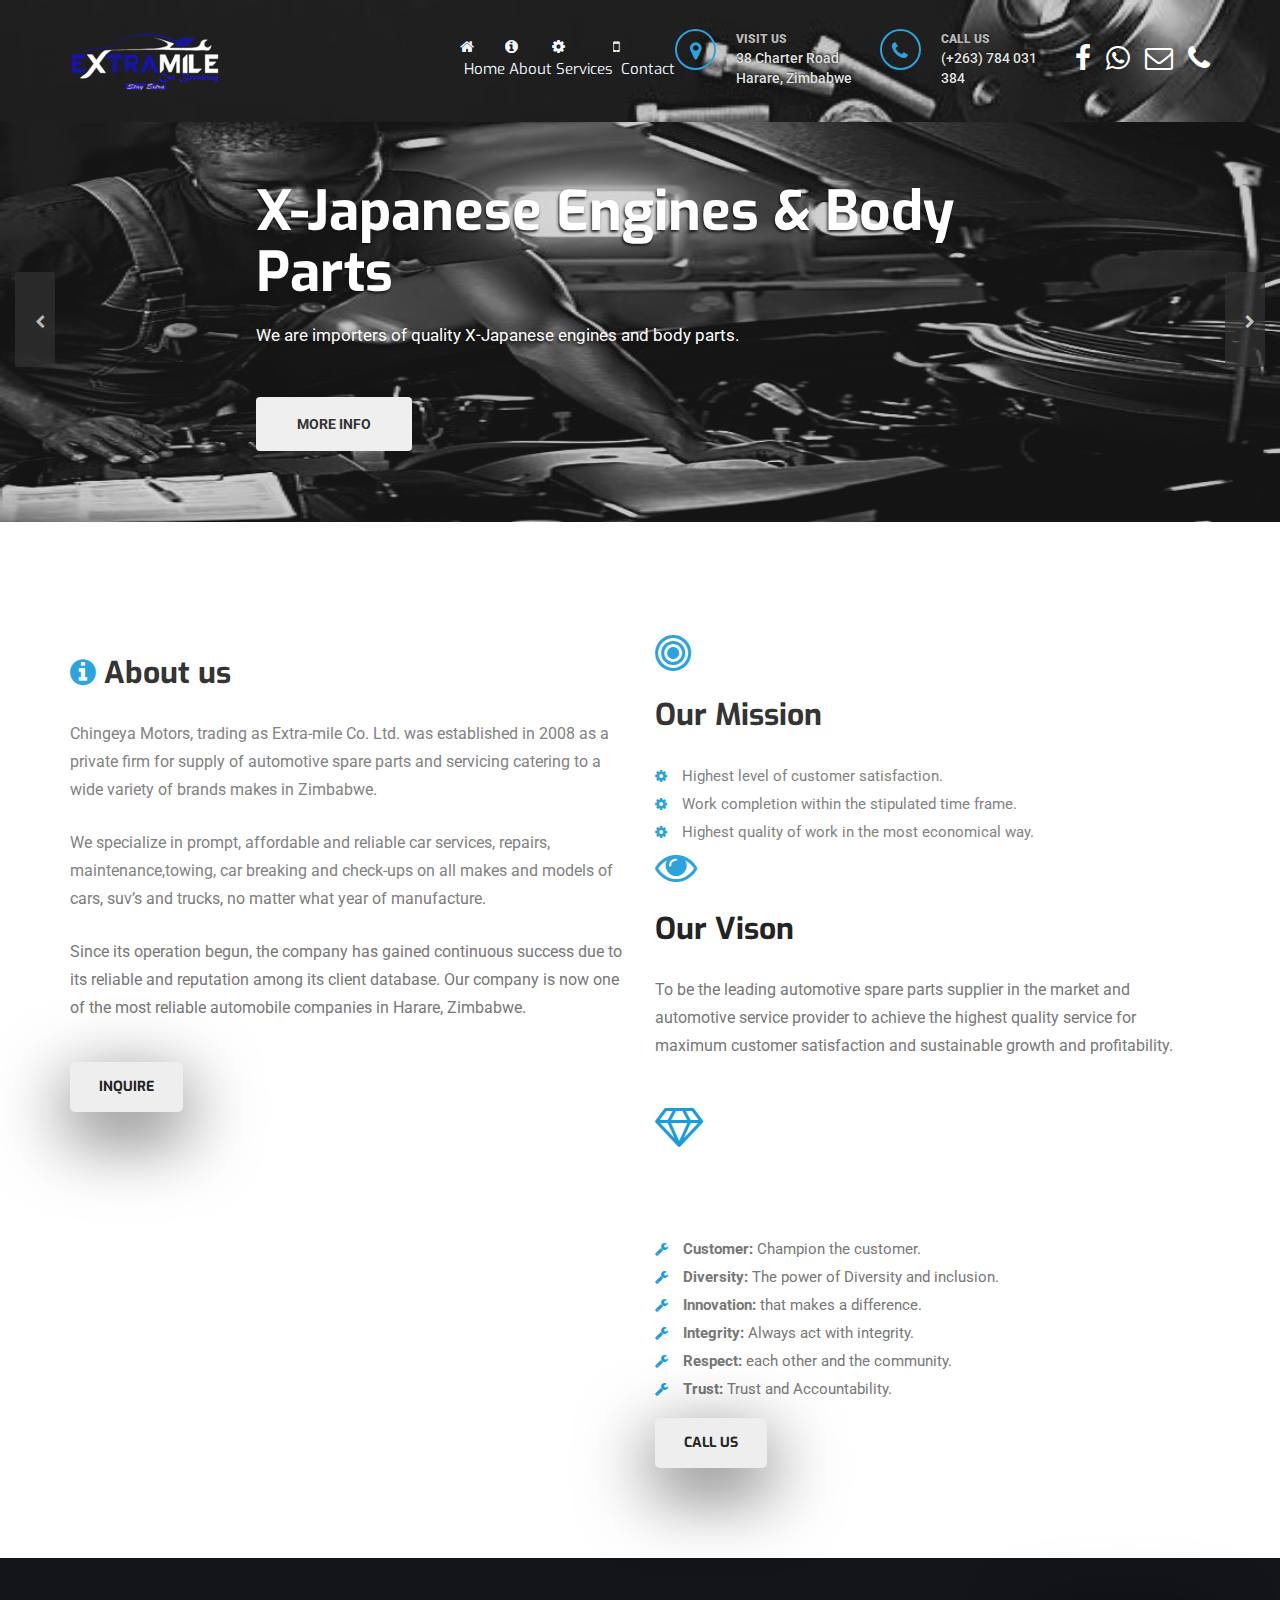
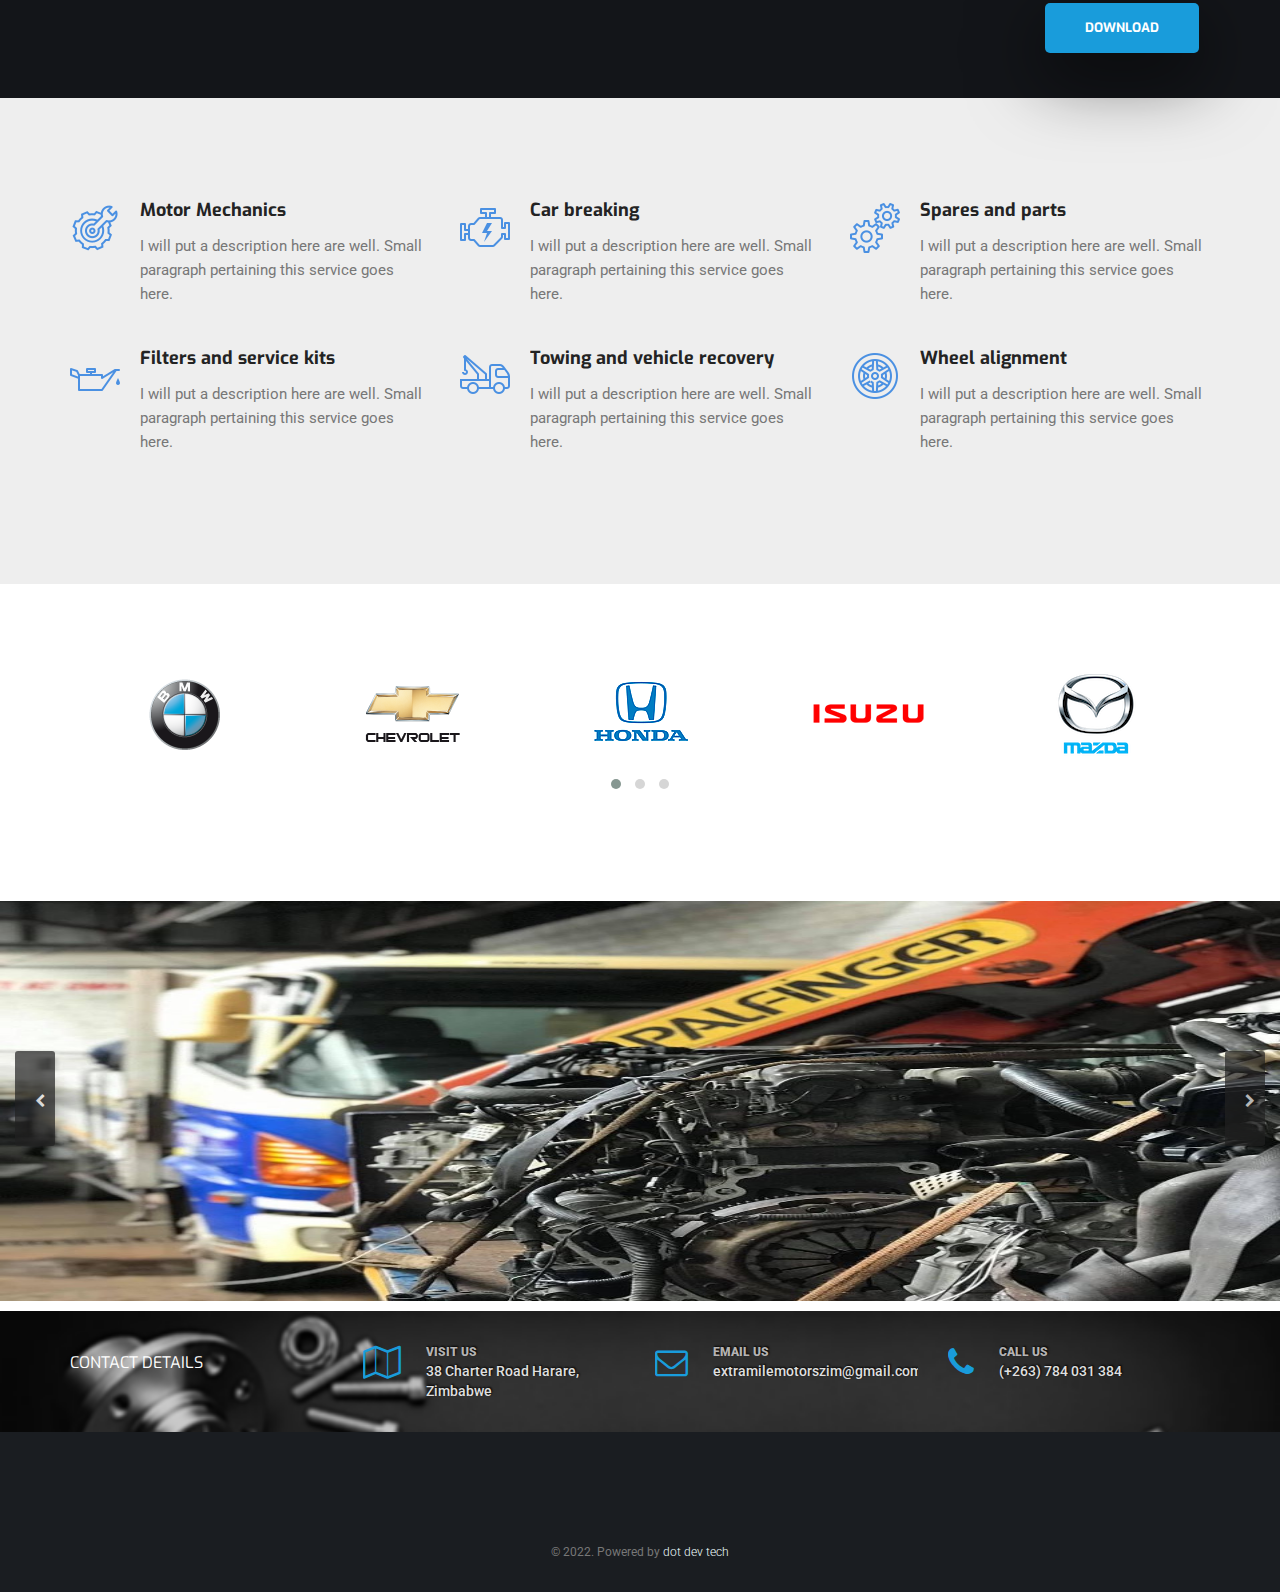
<file: index.html>
<!DOCTYPE html>
<html lang="en">

<head>
    <meta charset="utf-8">
    <meta http-equiv="X-UA-Compatible" content="IE=edge">
    <meta name="viewport" content="width=device-width, initial-scale=1">
    <meta name="author" content="dot dev tech">
    <meta name="keywords" content="dot dev tech, care repairs, extramilemotorszim, extramile, car breaking">
    <meta name="description" content="Extramile zimbabwe car breakers. Designed by dotdev tech.">
    <title>Extra Mile</title>
    <link rel="shortcut icon" href="images/favicon.ico" />
    <!--cutom css-->
    <link rel="stylesheet" type="text/css" href="css/main.css">
    <!-- Modernizr -->
    <script src="js/modernizr.js"></script>
    <!-- HTML5 shim and Respond.js IE8 support of HTML5 elements and media queries -->
    <!--[if lt IE 9]>
      <script src="https://oss.maxcdn.com/libs/html5shiv/3.7.0/html5shiv.js"></script>
      <script src="https://oss.maxcdn.com/libs/respond.js/1.4.2/respond.min.js"></script>
     <![endif]-->
</head>

<body>

    <!-- Messenger Chat Plugin Code -->
    <div id="fb-root"></div>

    <!-- Your Chat Plugin code -->
    <div id="fb-customer-chat" class="fb-customerchat">
    </div>

    <script>
      var chatbox = document.getElementById('fb-customer-chat');
      chatbox.setAttribute("page_id", "332709457358564");
      chatbox.setAttribute("attribution", "biz_inbox");
    </script>

    <!-- Your SDK code -->
    <script>
      window.fbAsyncInit = function() {
        FB.init({
          xfbml            : true,
          version          : 'v13.0'
        });
      };

      (function(d, s, id) {
        var js, fjs = d.getElementsByTagName(s)[0];
        if (d.getElementById(id)) return;
        js = d.createElement(s); js.id = id;
        js.src = 'https://connect.facebook.net/en_US/sdk/xfbml.customerchat.js';
        fjs.parentNode.insertBefore(js, fjs);
      }(document, 'script', 'facebook-jssdk'));
    </script>
    <!-- PRELOADER -->
    <div id="preloader">
        <div class="ap-loader"></div>
    </div>
    <!-- /PRELOADER -->
    <!-- Top Bar-->
    <nav class="ap-top-bar" style="background-image: url(./images/tryspannernow.jpg); background-size: cover;">
        <div class="container"  >
            <div class="row">
                <!--toggle-->
                <!--toggle-->
                <div class="col-md-4 col-sm-12 col-xs-12">
                    <div class="logo">
                        <a href="index.html"><img src="images/extra.png" alt="" class="img-responsive"></a>
                    </div>
                    <button type="button" class="navbar-toggle offcanvas-toggle pull-right" data-toggle="offcanvas" data-target="#myNav"> <span class="sr-only">Toggle navigation</span> <span>
                        <span class="pe-7s-angle-right-circle"></span> </span>
                    </button>
                </div>
                <div class="col-md-8 col-sm-12 col-xs-12">
                    <div class="navbar-offcanvas navbar-offcanvas-touch" id="myNav">
                        <ul class="topbar-list">
                            
                            <hr>
                            <li>
                                <div class="media">
                                    <a href="#home" style="font-family: 'Exo', sans-serif; font-weight: 400; color: aliceblue; font-size: 15px;"><i class="fa fa-home"></i>&nbsp;Home</a>
                                </div>
                            </li>
                            <li>
                                <div class="media">
                                    <a href="#about" style="font-family: 'Exo', sans-serif; font-weight: 400; color: aliceblue; font-size: 15px;"><i class="fa fa-info-circle"></i>&nbsp;About</a>
                                </div>
                            </li>
                            <li>
                                <div class="media">
                                    <a href="#services" style="font-family: 'Exo', sans-serif; font-weight: 400; color: aliceblue; font-size: 15px;"><i class="fa fa-cog"></i>&nbsp;Services</a>
                                </div>
                            </li>
                            <li>
                                <div class="media">
                                    <a href="#contact" style="font-family: 'Exo', sans-serif; font-weight: 400; color: aliceblue; font-size: 15px;"><i class="fa fa-mobile"></i>&nbsp;&nbsp;Contact</a>
                                </div>
                            </li>
                            
                            
                            <hr>
                            <li>
                                <div class="media">
                                    <div class="media-left">
                                        <div class="ap-visit"><span class="fa fa-map-marker"></span> </div>
                                    </div>
                                    <div class="media-body">
                                        <a href="#">
                                            <div class="top-head">VISIT US</div>
                                            <div class="top-data">38 Charter Road Harare, Zimbabwe</div>
                                        </a>
                                    </div>
                                </div>
                            </li>
                            <li>
                                <div class="media">
                                    <div class="media-left">
                                        <div class="ap-visit"> <span class="fa fa-phone"></span></div>
                                    </div>
                                    <div class="media-body">
                                        <a href="#">
                                            <div class="top-head">CALL US</div>
                                            <div class="top-data">(+263) 784 031 384</div>
                                        </a>
                                    </div>
                                </div>
                            </li>

                            <hr>

                            <li>
                                <ul class="ap-font-icons">
                                    <li><a href="https://www.facebook.com/Extra_mile-CAR-Breaking-332709457358564" style="color:white;"><i class="fa fa-facebook fa-2x"></i></a></li>
                                   
                                    <li><a href="https://wa.me/263772685237" style="color:white;"><i class="fa fa-whatsapp fa-2x"></i></a></li>
                                    <li><a href="mailto:extramilemotorszim@gmail.com" style="color:white;"><i class="fa fa-envelope-o fa-2x"></i></a></li>
                                    <li><a href="tel:+263772685237" style="color:white;"><i class="fa fa-phone fa-2x"></i></a></li>
                                    
                                   
                                </ul>
                            </li>
                        </ul>
                    </div>
                </div>
                <!-- -->
            </div>
        </div>
    </nav>
    <!-- / Top Bar-->
    <!-- Navbar-menu -->
  
    <!-- /Navbar-menu -->
    <!--Home slider-->
    <header class="ap-home-slider" id="home">
        <div class="slider-home"> <img src="images/black.jpg" alt="" class="img-responsive">
            <div class="slider-text">
                <h1 class=" wow fadeInLeft" data-wow-duration="2s">X-Japanese Engines &amp; Body<br> Parts
                </h1>
                <p>We are importers of quality X-Japanese engines and body parts.</p>
                <ul class="home-buttons  wow fadeInDown" data-wow-duration="2s">
                    <li> <a href="tel:+263772685237" class="btn btn-gray ">MORE INFO</a></li>
                 
                </ul>
            </div>
        </div>
        <div class="slider-home"><img src="images/spanners.jpg" alt="" class="img-responsive">
            <div class="slider-text">
                <h1 class=" wow fadeInLeft" data-wow-duration="2s">Vehicle Suspension <br> Parts
                </h1>
                <p> We sell motor vehicle suspension parts such as brake discs , shock absorbers , ball joints etc. </p>
                <ul class="home-buttons  wow fadeInDown" data-wow-duration="2s">
                   
                    <li><a href="tel:+263772685237" class="btn btn-md ">INQUIRE</a></li>
                </ul>
            </div>
        </div>
        <div class="slider-home"><img src="images/woman.jpg" alt="" class="img-responsive">
            <div class="slider-text">
                <h1 class=" wow fadeInLeft" data-wow-duration="2s"> Motor  Mechanics &amp; <br> Service Kits
                </h1>
                <p>The highest level of customer satisfaction guranteed, always!.</p>
                <ul class="home-buttons  wow fadeInDown" data-wow-duration="2s">
                    <li> <a href="https://wa.me/263772685237" class="btn btn-gray ">LET'S CHAT</a></li>
                </ul>
            </div>
        </div>
    </header>
    <!--/Home slider-->
    
    <!-- Service details-->
 
    <!-- /Service details-->

    <section class="ap-mission ap-pad" id="about">
        <div class="container">
            <div class="row">
                <div class="col-md-6">
                    <div class="heading wow fadeInDown"><i class="fa fa-info-circle" style="color:#199CDB;"></i> About us</div>
                    <p> Chingeya Motors, trading as Extra-mile Co. Ltd. was established in 2008 as a private firm for supply of automotive spare parts and servicing catering to a wide variety of brands makes in Zimbabwe.</p>
                    <p>We specialize in prompt, affordable and reliable car services, repairs, maintenance,towing, car breaking and check-ups on all makes and models of cars, suv’s and trucks, no matter what year of manufacture.</p>
                    <p>Since its operation begun, the company has gained continuous success due to its reliable and reputation among its client database.  Our company is now one of the most reliable automobile companies in Harare, Zimbabwe.</p>
                    <div class="row top-pad">
                        <div class="col-md-4 col-sm-4 align-btn"> <a href="https://wa.me/263772685237" class="btn btn-md btn-gray">Inquire</a> </div>
                    </div>
                </div>
                <div class="col-md-6">
                    <i class="fa fa-bullseye fa-3x" style="color:#199CDB;"></i>

                    <div class="heading wow fadeInDown">Our Mission</div>
                    <ul class="ap-service-list">
                        <li><a href="#"><span class="fa fa-cog"></span>Highest level of customer satisfaction.</a></li>
                        <li><a href="#"><span class="fa fa-cog"></span>Work completion within the stipulated time frame.</a></li>
                        <li><a href="#"><span class="fa fa-cog"></span>Highest quality of work in the most economical way.</a></li> 
                    </ul>
                    <i class="fa fa-eye fa-3x" style="color:#199CDB;"></i>
                    <div class="heading wow fadeInDown">Our Vison</div>
                    <p>To be the leading automotive spare parts supplier in the market and automotive service provider to achieve the highest quality service for maximum customer satisfaction and sustainable growth and profitability.</p>
                    <br>
                    <i class="fa fa-diamond fa-3x" style="color:#199CDB;"></i>
                    <div class="heading wow fadeInDown">Our Values</div>
                    <ul class="ap-service-list">
                        <li><a href="#"><span class="fa fa-wrench"></span><strong>Customer:</strong>&nbsp;Champion the customer.</a></li>
                        <li><a href="#"><span class="fa fa-wrench"></span><strong>Diversity:</strong>&nbsp;The power of Diversity and inclusion.</a></li>
                        <li><a href="#"><span class="fa fa-wrench"></span><strong>Innovation:</strong>&nbsp;that makes a difference.</a></li>
                        <li><a href="#"><span class="fa fa-wrench"></span><strong>Integrity:</strong>&nbsp;Always act with integrity.</a></li>
                        <li><a href="#"><span class="fa fa-wrench"></span><strong>Respect:</strong>&nbsp;each other and the community.</a></li>
                        <li><a href="#"><span class="fa fa-wrench"></span><strong>Trust:</strong>&nbsp;Trust and Accountability.</a></li>
                    </ul>
                    <div class="row top-pad">
                        <div class="col-md-4 col-sm-4 align-btn"> <a href="tel:+263772685237" class="btn btn-md btn-gray">Call us</a> </div>
                        
                    </div>
                </div>
               
            </div>
        </div>
        
    </section>




    <!-- Appointment -->
    <section class="ap-appointment bg-black">
        <div class="container">
            <div class="row">
                <div class="col-lg-10 col-md-8">
                    <h3 class="wow fadeInDown">Download our stocklist here:</h3>
                </div>
                <div class="col-lg-2 col-md-4">
                    <div class="align-btn"><a href="./stock sheet.xlsx" download class="btn btn-md"><span class="hidden-xs">download</span><span class="visible-xs"><i class="fa fa-download"></i></span></a> </div>
                </div>
            </div>
        </div>
    </section>
    <!-- /Appointment -->
    <!-- Service types - Icons left-->
    <section class="ap-service-types ap-pad bg-light" id="services">
        <div class="container">
            <div class="row">
                <div class="col-md-4 col-sm-6">
                    <div class="service-type-1">
                        <div class="media">
                            <div class="media-left"><img src="images/icons8-spanner-50.png" alt=""></div>
                            <div class="media-body">
                                <div class="side-head">Motor Mechanics</div>
                                <p>I will put a description here are well. Small paragraph pertaining this service goes here.</p>
                            </div>
                        </div>
                    </div>
                </div>
               
                <div class="col-md-4 col-sm-6">
                    <div class="service-type-1">
                        <div class="media">
                            <div class="media-left"><img src="images/icons8-engine-50 (1).png" alt=""></div>
                            <div class="media-body">
                                <div class="side-head">Car breaking</div>
                                <p>I will put a description here are well. Small paragraph pertaining this service goes here.</p>
                            </div>
                        </div>
                    </div>
                </div>

                <div class="col-md-4 col-sm-6">
                    <div class="service-type-1">
                        <div class="media">
                            <div class="media-left"><img src="images/icons8-automation-50.png" alt=""></div>
                            <div class="media-body">
                                <div class="side-head">Spares and parts</div>
                                <p>I will put a description here are well. Small paragraph pertaining this service goes here.</p>
                            </div>
                        </div>
                    </div>
                </div>

                <div class="col-md-4 col-sm-6">
                    <div class="service-type-1">
                        <div class="media">
                            <div class="media-left"><img src="images/icons8-engine-oil-50.png" alt=""></div>
                            <div class="media-body">
                                <div class="side-head">Filters and service kits</div>
                                <p>I will put a description here are well. Small paragraph pertaining this service goes here.</p>
                            </div>
                        </div>
                    </div>
                </div>
               
                <div class="col-md-4 col-sm-6">
                    <div class="service-type-1">
                        <div class="media">
                            <div class="media-left"><img src="images/icons8-tow-truck-50.png" alt=""></div>
                            <div class="media-body">
                                <div class="side-head">Towing and vehicle recovery</div>
                                <p>I will put a description here are well. Small paragraph pertaining this service goes here.</p>
                            </div>
                        </div>
                    </div>
                </div>
                
                <div class="col-md-4 col-sm-6">
                    <div class="service-type-1">
                        <div class="media">
                            <div class="media-left"><img src="images/icons8-wheel-50.png" alt=""></div>
                            <div class="media-body">
                                <div class="side-head">Wheel alignment</div>
                                <p>I will put a description here are well. Small paragraph pertaining this service goes here.</p>
                            </div>
                        </div>
                    </div>
                </div>
               
            </div>
        </div>
    </section>
    <!-- /Service types-->

    <!--Mission-->
 
    
    
    
    <div class="ap-partners partners-pad">
        
        <div class="container">
            <div class="ap-partner-slide ">
                
                <div>
                    <a href="#"><img src="images/bmw.png" alt=""></a>
                </div>
                <div>
                    <a href="#"><img src="images/chevrolet.png" alt=""></a>
                </div>
                <div>
                    <a href="#"><img src="images/honda.gif" alt=""></a>
                </div>
                <div>
                    <a href="#"><img src="images/isuzu.png" alt=""></a>
                </div>
                <div>
                    <a href="#"><img src="images/mazda.png" alt=""></a>
                </div>
                <div>
                    <a href="#"><img src="images/mercedes.gif" alt=""></a>
                </div>
                <div>
                    <a href="#"><img src="images/mitsubishi.gif" alt=""></a>
                </div>
                <div>
                    <a href="#"><img src="images/nissan.png" alt=""></a>
                </div>
                <div>
                    <a href="#"><img src="images/peugrot.png" alt=""></a>
                </div>
                <div>
                    <a href="#"><img src="images/renault.png" alt=""></a>
                </div>
                <div>
                    <a href="#"><img src="images/toyota.gif" alt=""></a>
                </div>
                <div>
                    <a href="#"><img src="images/volkswagen.png" alt=""></a>
                </div>
                <div>
                    <a href="#"><img src="images/Volvo.png" alt=""></a>
                </div>
            </div>
        </div>
    </div>
    <br>
    
    <div class="heading wow fadeInDown"><i class="fa fa-picture-o" style="color:#199CDB;"></i> Gallery</div>

    <section class="ap-home-slider" >
    <div class="slider-home"> <img src="images/a.jpeg" alt="" class="img-responsive"> </div>
    <div class="slider-home"> <img src="images/e.jpeg" alt="" class="img-responsive"> </div>
    <div class="slider-home"><img src="images/s.jpeg" alt="" class="img-responsive"> </div>
    <div class="slider-home"> <img src="images/u.jpeg" alt="" class="img-responsive"> </div>
    <div class="slider-home"><img src="images/c.jpeg" alt="" class="img-responsive"> </div>
    <div class="slider-home"> <img src="images/h.jpeg" alt="" class="img-responsive"> </div>
    <div class="slider-home"><img src="images/i.jpeg" alt="" class="img-responsive"> </div>
    <div class="slider-home"> <img src="images/g.jpeg" alt="" class="img-responsive"> </div>
    <div class="slider-home"><img src="images/y.jpeg" alt="" class="img-responsive"> </div>
    <div class="slider-home"> <img src="images/m.jpeg" alt="" class="img-responsive"> </div>
    <div class="slider-home"><img src="images/h.jpeg" alt="" class="img-responsive"> </div>
    <div class="slider-home"> <img src="images/r.jpeg" alt="" class="img-responsive"> </div>
    <div class="slider-home"><img src="images/b.jpeg" alt="" class="img-responsive"> </div>
    <div class="slider-home"> <img src="images/p.jpeg" alt="" class="img-responsive"> </div>
    
</section>
    <!--/Partners-->
    <!-- Footer-->
    <!-- Footer Content-->
    <div class="ap-footer-content bg-black" id="contact" style="background-image:url(./images/image.png) ; background-size: cover;">
        <div class="container">
            <div class="row">
                <div class="col-md-12 col-lg-3 col-sm-12 col-xs-12 ">
                    <div class="footer-head">CONTACT DETAILS</div>
                </div>
                <div class="col-md-4 col-lg-3 col-sm-4 col-xs-12">
                    <div class="media">
                        <div class="media-left"><span class="fa fa-map-o"></span></div>
                        <div class="media-body">
                            <div class="top-head">VISIT US</div>
                            <div class="top-data">38 Charter Road Harare, Zimbabwe</div>
                        </div>
                    </div>
                </div>
                <div class="col-md-4 col-lg-3 col-sm-4 col-xs-12">
                    <div class="media">
                        <div class="media-left"><span class="fa fa-envelope-o"></span></div>
                        <div class="media-body">
                            <div class="top-head">EMAIL US</div>
                            <div class="top-data">extramilemotorszim@gmail.com</div>
                        </div>
                    </div>
                </div>
                <div class="col-md-4 col-lg-3 col-sm-4 col-xs-12">
                    <div class="media">
                        <div class="media-left"><span class="fa fa-phone"></span></div>
                        <div class="media-body">
                            <div class="top-head">CALL US</div>
                            <div class="top-data">(+263) 784 031 384</div>
                        </div>
                    </div>
                </div>

               
            </div>
        </div>
     
    </div>

    
    <!-- /Footer-content-->
    <!-- Footer-subscribe-->
    <div class="ap-footer-subscribe bg-gray">
        <div class="container">
            
            <div class="ap-copyright-bar">
                <p>&copy; 2022. Powered by <a href="https://wa.me/27610279330" style="color:azure; font-weight: 300;"> dot dev tech </a</p>
            </div>
        </div>
        <!-- / Footer-subscribe-->
        <!-- Copyright bar -->
        <!--back to top-->
        <a id="back-to-top" href="#" class="back-to-top" role="button" data-toggle="tooltip" data-placement="top"> <span class="pe-7s-tools"></span> </a>
    </div>
    <!-- /.Copyright bar -->
    <!-- /Footer-->
    <!-- Script files -->
    <script src="js/jquery-2.1.1.min.js"></script>
    <script src="js/bootstrap.min.js"></script>
    <script type="text/javascript" src="js/owl.carousel.min.js"></script>
    <script type="text/javascript" src="js/jquery.mixitup.min.js"></script>
    <script type="text/javascript" src="js/bootstrap.offcanvas.min.js"></script>
    <script type="text/javascript" src="js/slick.min.js"></script>
    <script type="text/javascript" src="js/flexgrid.js"></script>
    <script type="text/javascript" src="js/jquery.raty-fa.js"></script>
    <script type="text/javascript" src="js/stellarnav.min.js"></script>
    <script type="text/javascript" src="js/wow.min.js"></script>
    <!--custom js-->
    <script type="text/javascript" src="js/main.js"></script>


</body>

</html>
</file>
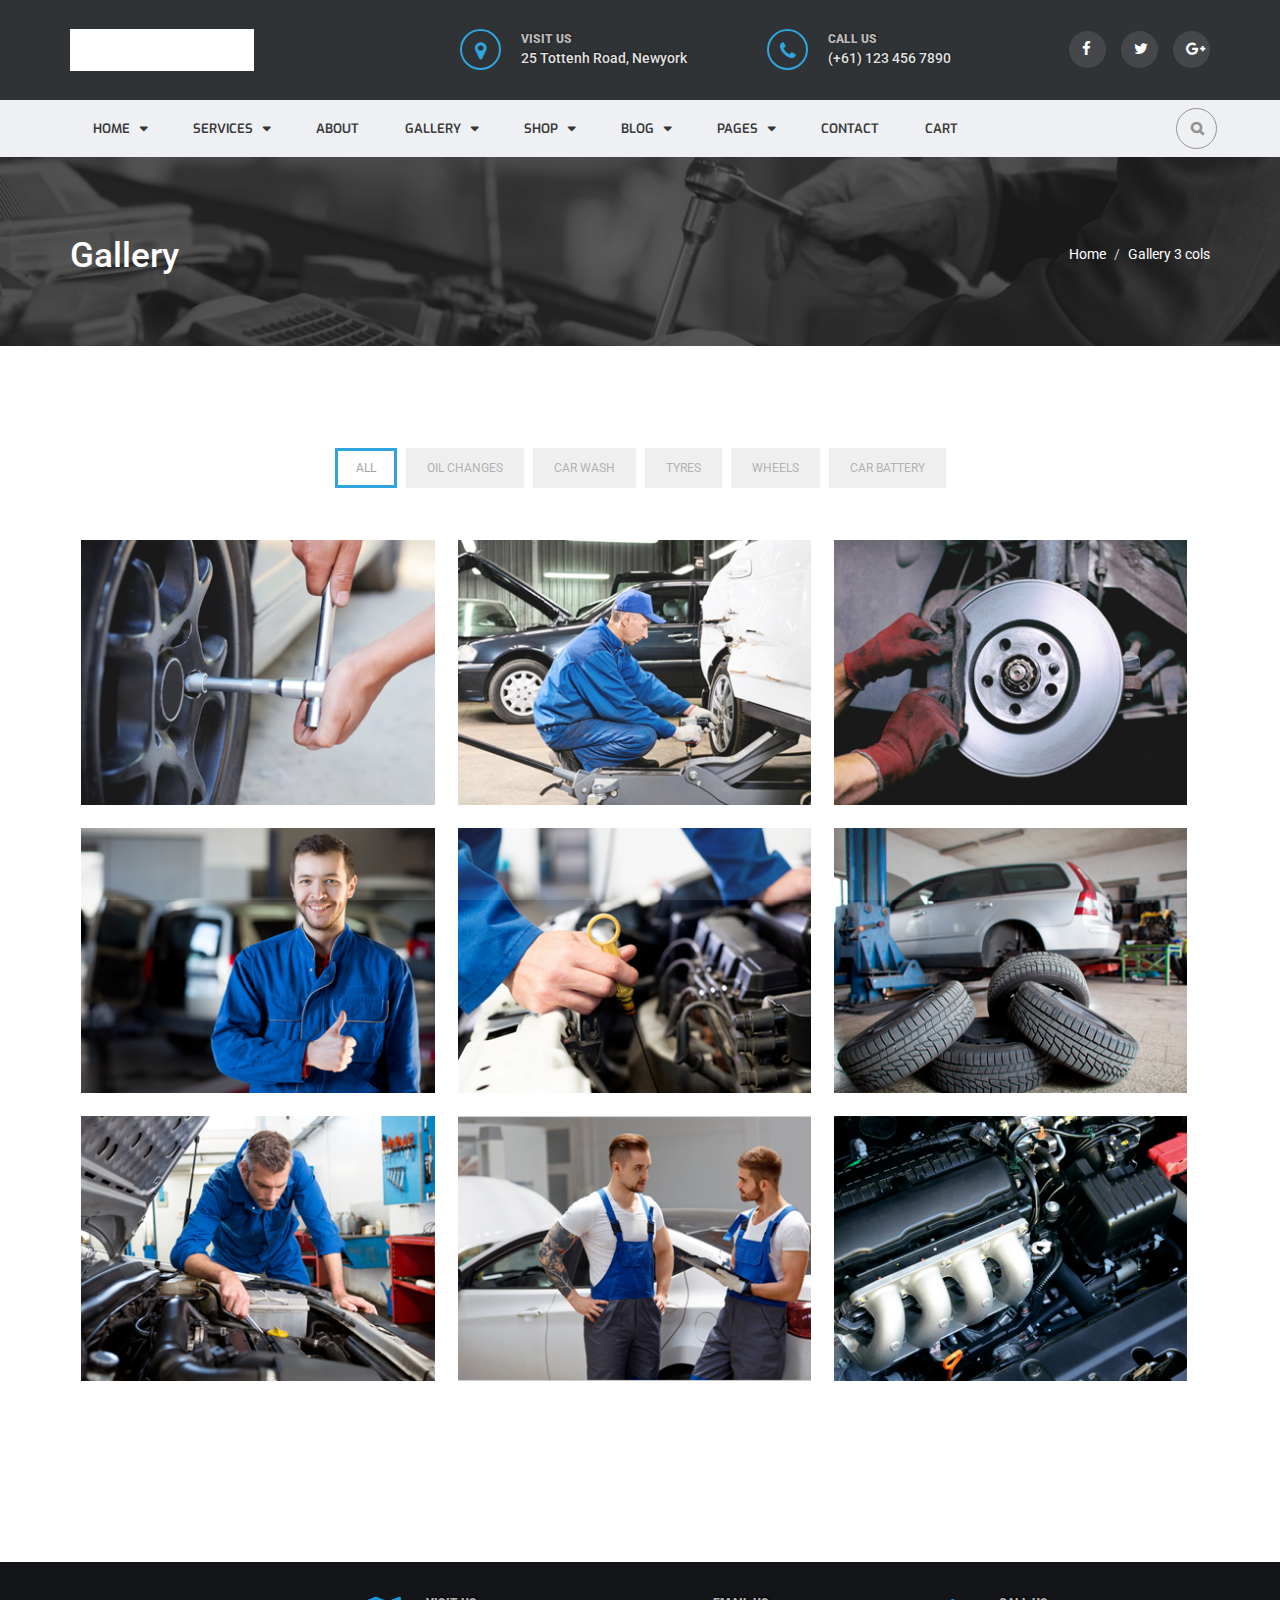
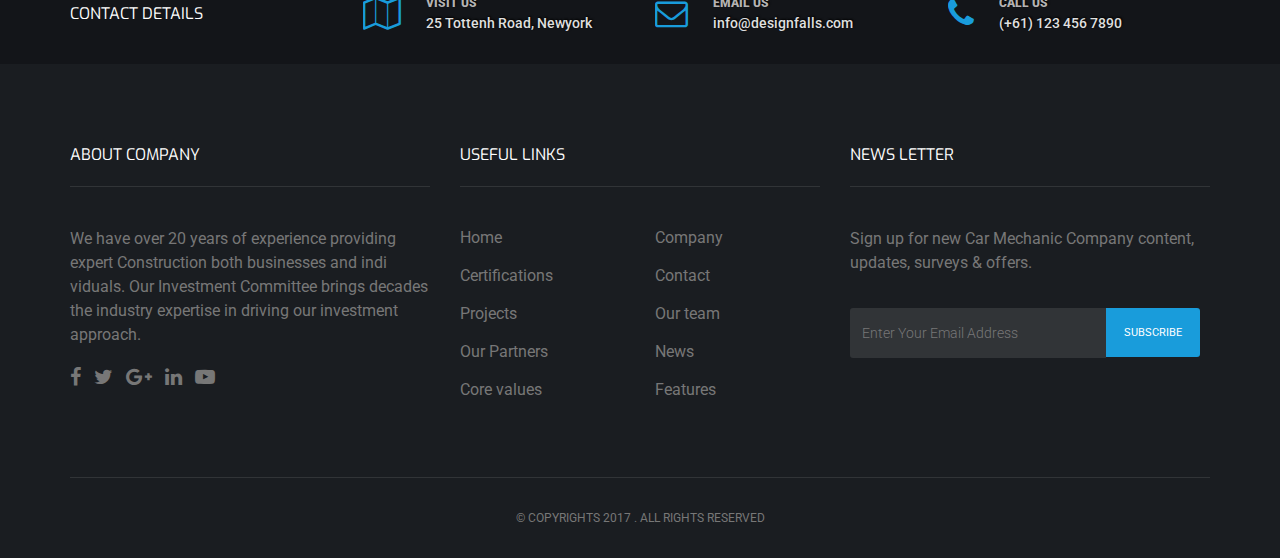
<file: gallery-1.html>
<!DOCTYPE html>
<html lang="en">

<head>
    <meta charset="utf-8">
    <meta http-equiv="X-UA-Compatible" content="IE=edge">
    <meta name="viewport" content="width=device-width, initial-scale=1">
    <meta name="author" content="UISuMo Team">
    <meta name="keywords" content="Automobile, Mechanic ,Online appointment, Automobile services, Types ,features,template,clean , services offered, Business">
    <meta name="description" content="AUTOPOINT is a responsive template which is fully customizable and suitable for e-commerce websites of Automobiles and Mechanical services.">
    <title>AUTOPOINT-Mechanic auto repairs-HTML Template</title>
    <link rel="shortcut icon" href="images/favicon.ico" />
    <link rel="stylesheet" type="text/css" href="css/main.css">
    <!-- Modernizr -->
    <script src="js/modernizr.js"></script>
    <!--[if lt IE 9]>         <script src="js/html5shiv.js"></script>         <script src="js/respond.min.js"></script>     <![endif]-->
</head>

<body>
    <!-- PRELOADER -->
    <div id="preloader">
        <div class="ap-loader"></div>
    </div>
    <!-- /PRELOADER -->
    <!-- Top Bar-->
    <nav class="ap-top-bar">
        <div class="container">
            <div class="row">
                <!--toggle-->
                <!--toggle-->
                <div class="col-md-4 col-sm-12 col-xs-12">
                    <div class="logo">
                        <a href="index.html"><img src="images/logo.png" alt=""></a>
                    </div>
                    <button type="button" class="navbar-toggle offcanvas-toggle pull-right" data-toggle="offcanvas" data-target="#myNav"> <span class="sr-only">Toggle navigation</span> <span>
                            <span class="pe-7s-angle-right-circle"></span> </span>
                        </button>
                </div>
                <div class="col-md-8 col-sm-12 col-xs-12">
                    <div class="navbar-offcanvas navbar-offcanvas-touch" id="myNav">
                        <ul class="topbar-list">
                            <li>
                                <div class="media">
                                    <div class="media-left">
                                        <div class="ap-visit"><span class="fa fa-map-marker"></span> </div>
                                    </div>
                                    <div class="media-body">
                                        <a href="visit :25 Tottenh Road, Newyork">
                                            <div class="top-head">VISIT US</div>
                                            <div class="top-data">25 Tottenh Road, Newyork</div>
                                        </a>
                                    </div>
                                </div>
                            </li>
                            <li>
                                <div class="media">
                                    <div class="media-left">
                                        <div class="ap-visit"> <span class="fa fa-phone"></span></div>
                                    </div>
                                    <div class="media-body">
                                        <a href="tel:(+61) 123 456 7890">
                                            <div class="top-head">CALL US</div>
                                            <div class="top-data">(+61) 123 456 7890</div>
                                        </a>
                                    </div>
                                </div>
                            </li>
                            <li>
                                <ul class="ap-font-icons">
                                    <li><a href="#"><span class="fa fa-facebook"></span></a></li>
                                    <li><a href="#"><span class="fa fa-twitter"></span></a></li>
                                    <li><a href="#"><span class="fa fa-google-plus"></span></a></li>
                                </ul>
                            </li>
                        </ul>
                    </div>
                </div>
                <!-- -->
            </div>
        </div>
    </nav>
    <!-- / Top Bar-->
    <!-- Navbar-menu -->
    <nav class="navbar navbar-default">
        <div class="container">
            <!--stellar-nav -->
            <div id="main-nav" class="stellarnav">
                <ul class="nav navbar-nav">
                    <li> <a href="index.html" class="active">HOME</a>
                        <ul>
                            <li><a href="index.html">HOME PAGE 1</a></li>
                            <li><a href="Home-page2.html">HOME PAGE 2</a></li>
                            <li><a href="home-page3.html">HOME PAGE 3</a></li>
                        </ul>
                    </li>
                    <li> <a href="#">SERVICES</a>
                        <ul>
                            <li><a href="services.html">SERVICES</a></li>
                            <li><a href="service-details.html">SERVICE DETAILS</a></li>
                        </ul>
                    </li>
                    <li><a href="about.html">ABOUT</a></li>
                    <li><a href="#">GALLERY</a>
                        <ul>
                            <li><a href="gallery-1.html">GALLERY 1</a></li>
                            <li><a href="gallery-2.html">GALLERY 2</a></li>
                            <li><a href="gallery-details.html">GALLERY DETAILS</a></li>
                        </ul>
                    </li>
                    <li><a href="#">SHOP</a>
                        <ul>
                            <li><a href="shop.html">SHOP</a></li>
                            <li><a href="product-details.html">PRODUCT DETAILS</a></li>
                        </ul>
                    </li>
                    <li><a href="#">BLOG</a>
                        <ul>
                            <li><a href="blog-list.html">BLOG LIST</a></li>
                            <li><a href="blog-grid.html">BLOG GRID</a></li>
                            <li><a href="blog-single.html">BLOG DETAILS</a></li>
                        </ul>
                    </li>
                    <li><a href="#">PAGES</a>
                        <ul>
                            <li> <a href="index.html">HOME</a>
                                <ul>
                                    <li><a href="index.html">HOME PAGE 1</a></li>
                                    <li><a href="Home-page2.html">HOME PAGE 2</a></li>
                                    <li><a href="home-page3.html">HOME PAGE 3</a></li>
                                </ul>
                            </li>
                            <li><a href="about.html">about</a></li>
                            <li> <a href="#">SERVICES</a>
                                <ul class="sub-menu">
                                    <li><a href="services.html">SERVICES</a></li>
                                    <li><a href="service-details.html">SERVICE DETAILS</a></li>
                                </ul>
                            </li>
                            <li><a href="#">GALLERY</a>
                                <ul>
                                    <li><a href="gallery-1.html">GALLERY 1</a></li>
                                    <li><a href="gallery-2.html">GALLERY 2</a></li>
                                    <li><a href="gallery-details.html">GALLERY DETAILS</a></li>
                                </ul>
                            </li>
                            <li><a href="#">SHOP</a>
                                <ul>
                                    <li><a href="shop.html">SHOP</a></li>
                                    <li><a href="product-details.html">PRODUCT DETAILS</a></li>
                                </ul>
                            </li>
                            <li><a href="#">BLOG</a>
                                <ul>
                                    <li><a href="blog-list.html">BLOG LIST</a></li>
                                    <li><a href="blog-grid.html">BLOG GRID</a></li>
                                    <li><a href="blog-single.html">BLOG DETAILS</a></li>
                                </ul>
                            </li>
                            <li class="drop-left"><a href="faq.html">Others</a>
                                <ul>
                                    <li><a href="faq.html">FAQs</a></li>
                                    <li><a href="appointment.html">APPOINTMENT</a></li>
                                    <li><a href="checkout.html">CHECK OUT</a></li>
                                    <li><a href="404.html">404 PAGE</a></li>
                                </ul>
                            </li>
                        </ul>
                    </li>
                    <li><a href="contact.html">CONTACT</a></li>
                    <li><a href="cart.html">CART</a></li>
                </ul>
            </div>
            <ul class="nav navbar-nav navbar-right">
                <li><a href="#" id="searchtoggl"><i class="fa fa-search fa-lg"></i></a></li>
            </ul>

            <!--/slick nav -->

        </div>
        <!-- end .container -->
        <!--search hidden dropdown on click -->
        <div id="searchbar" class=" container clearfix">
            <form id="searchform" method="get">
                <button type="submit" id="searchsubmit" class="fa fa-search"></button>
                <input type="search" class="form-control" name="s" id="s" placeholder="Search here ..."> </form>
        </div>
    </nav>
    <!-- /Navbar-menu -->
    <!--Banner-->
    <section class="ap-banner banner-bg">
        <div class="container">
            <div class="row">
                <div class="col-md-6 col-sm-6">
                    <h2 class="wow fadeInDown" data-wow-duration="2s">Gallery </h2>
                </div>
                <div class="col-md-6 col-sm-6">
                    <ul class="breadcrumb">
                        <li><a href="index.html">Home</a></li>
                        <li><a>Gallery 3 cols</a></li>
                    </ul>
                </div>
            </div>
        </div>
    </section>
    <!--/Banner-->
    <!-- PORTFOLIO-->
    <div class="ap-menu-list ap-pad">
        <div class="container">
            <div class="port port-center port-pad">
                <div class="row ">
                    <ul id="filters" class="clearfix">
                        <li class="active"><span class="filter" data-filter=".oil,.wash,.tyre,.wheel,.battery">ALL</span></li>
                        <li><span class="filter" data-filter=".oil">OIL CHANGES</span></li>
                        <li><span class="filter" data-filter=".wash">CAR WASH</span></li>
                        <li><span class="filter" data-filter=".tyre">TYRES</span></li>
                        <li><span class="filter" data-filter=".wheel">WHEELS</span></li>
                        <li><span class="filter" data-filter=".battery">CAR BATTERY</span></li>
                    </ul>
                </div>
            </div>
        </div>

        <!--/menu -->
        <!-- PORTFOLIO FILTER EFFECTS-->
        <div class="portfolio-list-3 ports clearfix" id="filter-images">
            <div class="container">
                <div class="portfolio tyre wash wheel" data-cat="tyre">
                    <div class="portfolio-wrapper"> <img src="images/g1.png" alt="" class="img-responsive" />
                        <div class="label-text"> <a class="text-title">ENGINE TESTING COMPLETED</a> <a href="#" class="btn btn-md">VIEW PROJECT</a></div>
                    </div>
                </div>
                <div class="portfolio tyre oil wash" data-cat="tyre">
                    <div class="portfolio-wrapper"> <img src="images/g2.png" alt="" class="img-responsive" />
                        <div class="label-text"> <a class="text-title">ENGINE TESTING COMPLETED</a> <a href="#" class="btn btn-md">VIEW PROJECT</a> </div>
                    </div>
                </div>
                <div class="portfolio wheel wash" data-cat="wheel">
                    <div class="portfolio-wrapper"> <img src="images/g3.png" alt="" class="img-responsive" />
                        <div class="label-text"> <a class="text-title">ENGINE TESTING COMPLETED</a> <a href="#" class="btn btn-md">VIEW PROJECT</a> </div>
                    </div>
                </div>
                <div class="portfolio oil" data-cat="oil">
                    <div class="portfolio-wrapper"> <img src="images/g4.png" alt="" class="img-responsive" />
                        <div class="label-text"> <a class="text-title">ENGINE TESTING COMPLETED</a> <a href="#" class="btn btn-md">VIEW PROJECT</a> </div>
                    </div>
                </div>
                <div class="portfolio battery oil wash" data-cat="battery">
                    <div class="portfolio-wrapper"> <img src="images/g5.png" alt="" class="img-responsive" />
                        <div class="label-text"> <a class="text-title">ENGINE TESTING COMPLETED</a> <a href="#" class="btn btn-md">VIEW PROJECT</a> </div>
                    </div>
                </div>
                <div class="portfolio tyre wash" data-cat="tyre">
                    <div class="portfolio-wrapper"> <img src="images/g6.png" alt="" class="img-responsive" />
                        <div class="label-text"> <a class="text-title">ENGINE TESTING COMPLETED</a> <a href="#" class="btn btn-md">VIEW PROJECT</a> </div>
                    </div>
                </div>
                <div class="portfolio battery oil" data-cat="battery">
                    <div class="portfolio-wrapper"> <img src="images/g7.png" alt="" class="img-responsive" />
                        <div class="label-text"> <a class="text-title">ENGINE TESTING COMPLETED</a> <a href="#" class="btn btn-md">VIEW PROJECT</a> </div>
                    </div>
                </div>
                <div class="portfolio wash" data-cat="wash">
                    <div class="portfolio-wrapper"> <img src="images/g8.png" alt="" class="img-responsive" />
                        <div class="label-text"> <a class="text-title">ENGINE TESTING COMPLETED</a> <a href="#" class="btn btn-md">VIEW PROJECT</a> </div>
                    </div>
                </div>
                <div class="portfolio battery oil" data-cat="battery">
                    <div class="portfolio-wrapper"> <img src="images/g9.png" alt="" class="img-responsive" />
                        <div class="label-text"> <a class="text-title">ENGINE TESTING COMPLETED</a> <a href="#" class="btn btn-md">VIEW PROJECT</a> </div>
                    </div>
                </div>
            </div>
        </div>
    </div>
    <!--/FILTER EFFECTS -->
    <!-- Footer-->
    <!-- Footer Content-->
    <div class="ap-footer-content bg-black">
        <div class="container">
            <div class="row">
                <div class="col-md-12 col-lg-3 col-sm-12 col-xs-12 ">
                    <div class="footer-head">CONTACT DETAILS</div>
                </div>
                <div class="col-md-4 col-lg-3 col-sm-4 col-xs-12">
                    <div class="media">
                        <div class="media-left"><span class="fa fa-map-o"></span></div>
                        <div class="media-body">
                            <div class="top-head">VISIT US</div>
                            <div class="top-data">25 Tottenh Road, Newyork</div>
                        </div>
                    </div>
                </div>
                <div class="col-md-4 col-lg-3 col-sm-4 col-xs-12">
                    <div class="media">
                        <div class="media-left"><span class="fa fa-envelope-o"></span></div>
                        <div class="media-body">
                            <div class="top-head">EMAIL US</div>
                            <div class="top-data">info@designfalls.com</div>
                        </div>
                    </div>
                </div>
                <div class="col-md-4 col-lg-3 col-sm-4 col-xs-12">
                    <div class="media">
                        <div class="media-left"><span class="fa fa-phone"></span></div>
                        <div class="media-body">
                            <div class="top-head">CALL US</div>
                            <div class="top-data">(+61) 123 456 7890</div>
                        </div>
                    </div>
                </div>
            </div>
        </div>
    </div>
    <!-- /Footer-content-->
    <!-- Footer-subscribe-->
    <div class="ap-footer-subscribe bg-gray">
        <div class="container">
            <div class="row">
                <div class="col-md-4 col-lg-4 col-sm-6 col-xs-12 footer-widget">
                    <div class="footer-head">ABOUT COMPANY</div>
                    <hr>
                    <p>We have over 20 years of experience providing expert Construction both businesses and indi viduals. Our Investment Committee brings decades the industry expertise in driving our investment approach.</p>
                    <div class="iconss"> <a href="#"><span class="fa fa-facebook"></span></a> <a href="#"><span class="fa fa-twitter"></span></a> <a href="#"><span class="fa fa-google-plus"></span></a> <a href="#"><span class="fa fa-linkedin"></span></a> <a href="#"><span class="fa fa-youtube-play"></span></a>                        </div>
                </div>
                <div class="col-md-4 col-lg-4 col-sm-6 col-xs-12 footer-widget">
                    <div class="footer-head">USEFUL LINKS</div>
                    <hr>
                    <div class="row top-pad">
                        <div class="col-md-6 col-lg-6 col-sm-6 col-xs-6">
                            <ul class="ap-links">
                                <li><a href="#">Home</a></li>
                                <li><a href="#">Certifications</a></li>
                                <li><a href="#">Projects</a></li>
                                <li><a href="#">Our Partners</a></li>
                                <li><a href="#">Core values</a></li>
                            </ul>
                        </div>
                        <div class="col-md-6 col-lg-6 col-sm-6 col-xs-6">
                            <ul class="ap-links">
                                <li><a href="#">Company</a></li>
                                <li><a href="#">Contact</a></li>
                                <li><a href="#">Our team</a></li>
                                <li><a href="#">News</a></li>
                                <li><a href="#">Features</a></li>
                            </ul>
                        </div>
                    </div>
                </div>
                <div class="col-md-4 col-lg-4 col-sm-6 col-xs-12 footer-widget">
                    <div class="footer-head">NEWS LETTER</div>
                    <hr>
                    <p>Sign up for new Car Mechanic Company content, updates, surveys & offers.</p>
                    <form>
                        <div class="input-group emailtext">
                            <input type="email" class="form-control join-control" placeholder="Enter Your Email Address" name="mailid" id="mailid"> <span class="input-group-btn">
                                <a href="#" class="ap-newsletter-btn">SUBSCRIBE</a>
                                </span> </div>
                    </form>
                </div>
            </div>
            <hr>
            <div class="ap-copyright-bar">
                <p>&copy; COPYRIGHTS 2017 . ALL RIGHTS RESERVED</p>
            </div>
        </div>
        <!-- / Footer-subscribe-->
        <!-- Copyright bar -->
        <!--back to top-->
        <a id="back-to-top" href="#" class="back-to-top" role="button" data-toggle="tooltip" data-placement="top"> <span class="pe-7s-tools"></span> </a>
    </div>
    <!-- /.Copyright bar -->
    <!-- /Footer-->
    <!-- Script files -->
    <script src="js/jquery-2.1.1.min.js"></script>
    <script src="js/bootstrap.min.js"></script>
    <script type="text/javascript" src="js/owl.carousel.min.js"></script>
    <script type="text/javascript" src="js/jquery.mixitup.min.js"></script>
    <script type="text/javascript" src="js/bootstrap.offcanvas.min.js"></script>
    <script type="text/javascript" src="js/slick.min.js"></script>
    <script type="text/javascript" src="js/jquery.raty-fa.js"></script>
    <script type="text/javascript" src="js/stellarnav.min.js"></script>
    <script type="text/javascript" src="js/flexgrid.js"></script>
    <script type="text/javascript" src="js/wow.min.js"></script>
    <script type="text/javascript" src="js/main.js"></script>
</body>

</html>
</file>
<file: css/main.css>
@import url('bootstrap.min.css');
@import url('bootstrap-theme.min.css');
@import url('font-awesome.min.css');
@import url('pe-icon-7-stroke.css');
@import url('slick.css');
@import url('slick-theme.css');
@import url('animate.min.css');
@import url('owl.carousel.min.css');
@import url('owl.theme.default.min.css');
@import url('nouislider.css');
@import url('nouislider.min.css');
@import url('bootstrap.offcanvas.min.css');
@import url('stellarnav.min.css');
@import url('normalize.css');
@import url('style.css');
</file>
